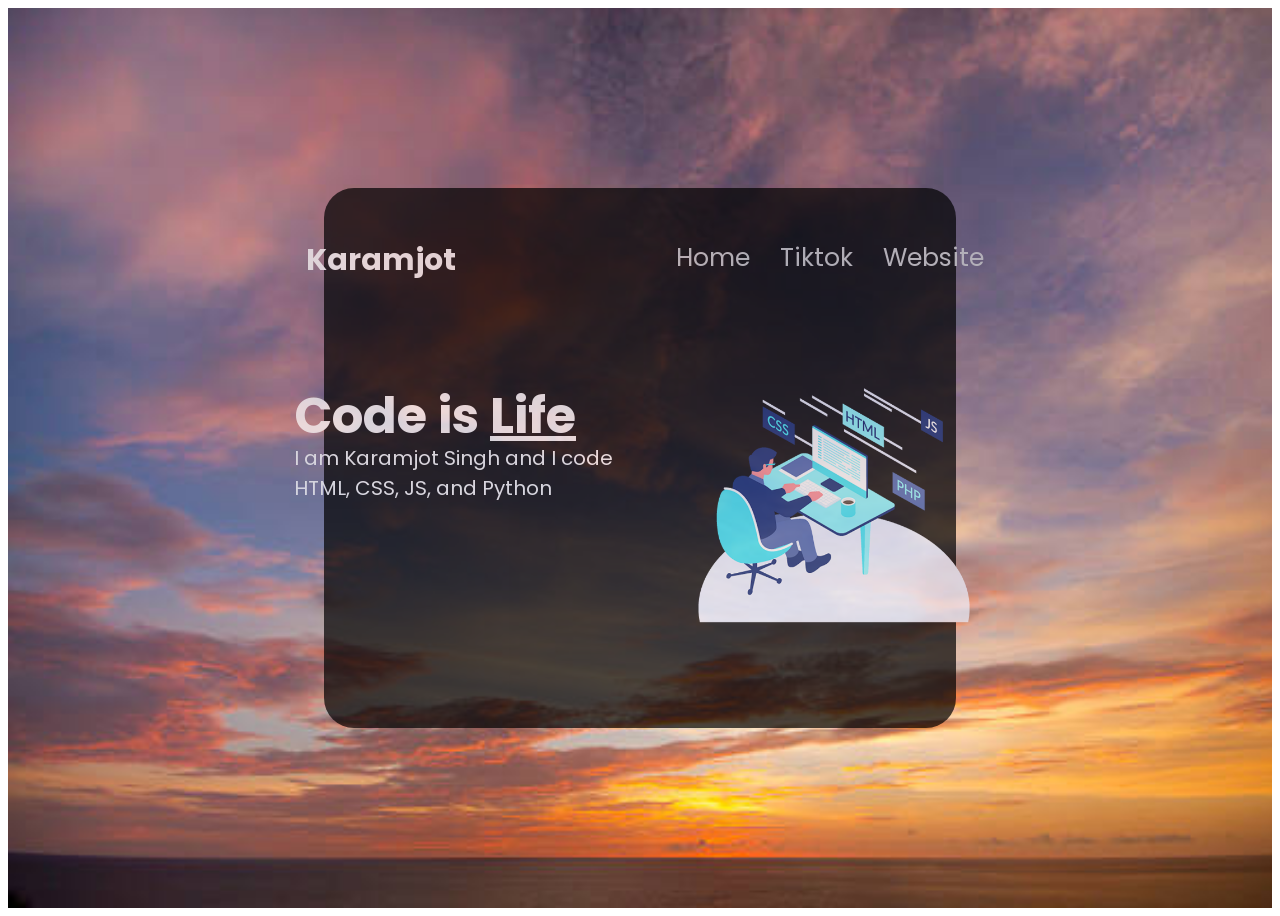
<file: portfolio/portfolio.html>
<!DOCTYPE html>
<html lang="en">
<head>
    <meta charset="UTF-8">
    <meta http-equiv="X-UA-Compatible" content="IE=edge">
    <meta name="viewport" content="width=device-width, initial-scale=1.0">
    <title>Portfolio</title>
    <link rel="stylesheet" href="index.css">
</head>
<body>
    <div class="main">
        <div class="main2">
            <h2 class="desc">Karamjot</h2>
            <a href="portfolio.html" class="site">Home</a>
            <a href="https://www.tiktok.com/@uswebsites?is_from_webapp=1&sender_device=pc" class="site">Tiktok</a>
            <a href="https://www.nextstoprepublic.com" class="site">Website</a>
            <div class="code2">
                <h1 class="code">Code is <span>Life</span></h1>
            </div>
            <div class="code3">
                <p class="code1">I am Karamjot Singh and I code<br> HTML, CSS, JS, and Python</p>

            </div>
            <div class="image">
                <img src="trans.png" alt="" class="image1">
            </div>
        </div>
       
    </div>
</body>
</html>
</file>
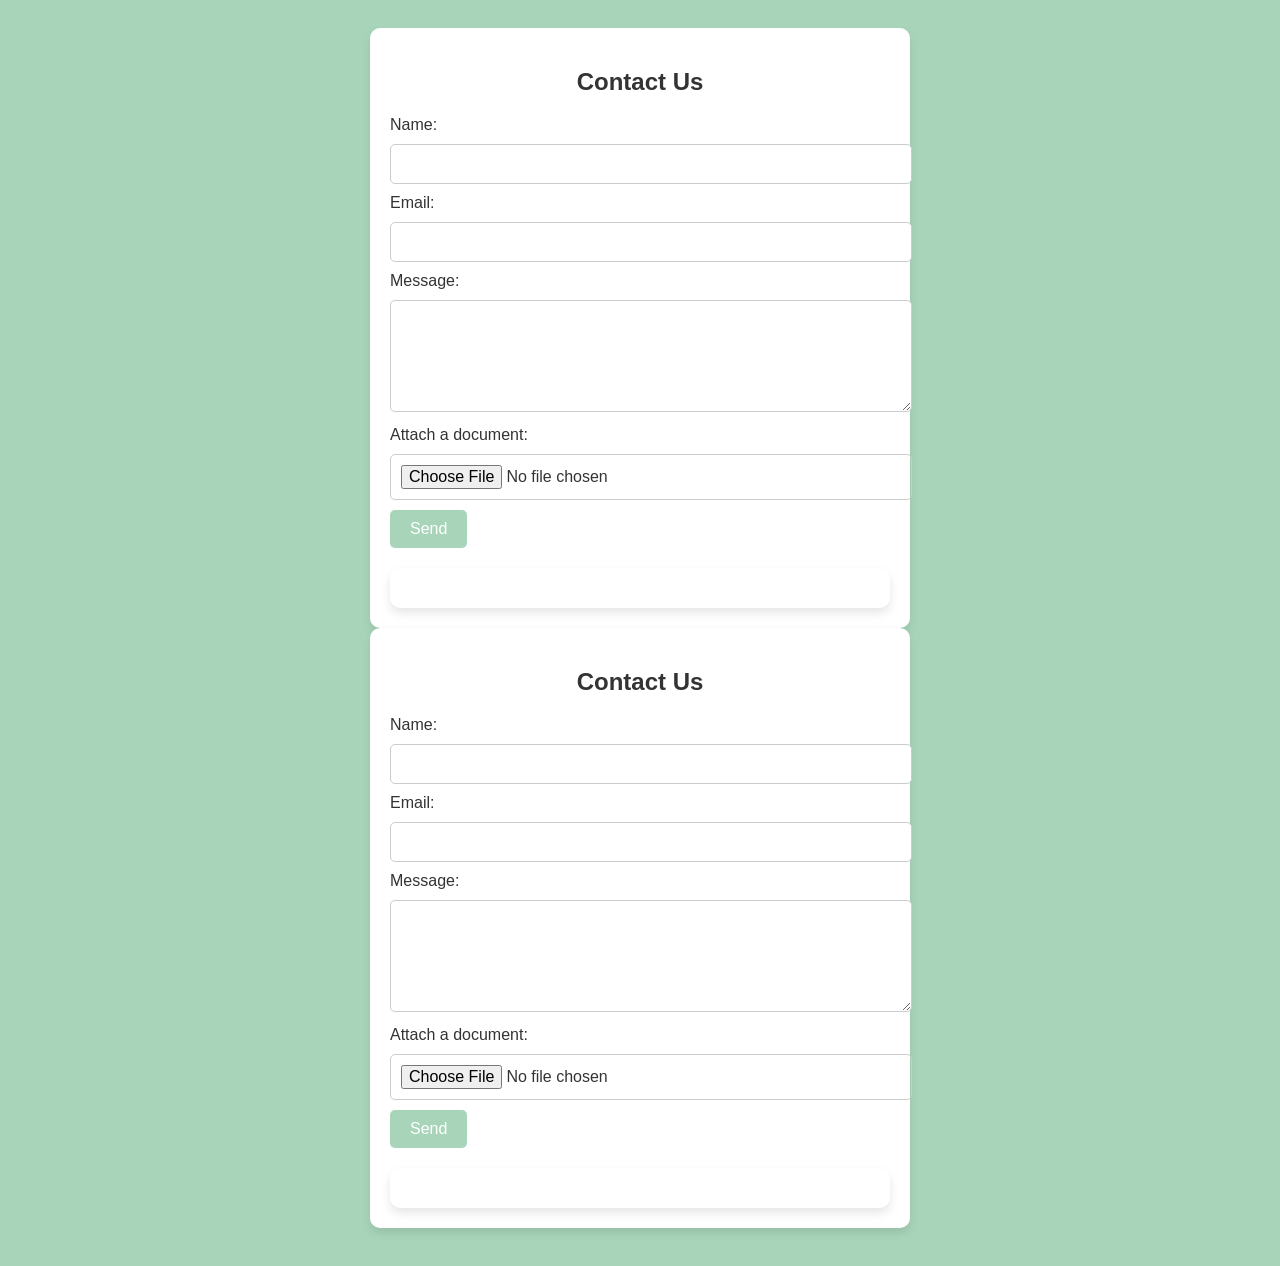
<file: USWesbite/applyf.html>
<!DOCTYPE html>
<html lang="en">

<head>
    <meta charset="UTF-8">
    <meta name="viewport" content="width=device-width, initial-scale=1.0">
    <title>Contact Us</title>
    <link rel = "stylesheet" type = "text/css" href ="styles.css">

    <style>
        body {
            font-family: Arial, sans-serif;
            background-color: #A8D5BA;
            color: white;
            padding: 20px;
        }

        div {
            max-width: 500px;
            margin: 0 auto;
            background-color: white;
            color: #333;
            border-radius: 10px;
            padding: 20px;
            box-shadow: 0 5px 10px rgba(0, 0, 0, 0.1);
        }

        h2 {
            text-align: center;
            margin-bottom: 20px;
        }

        label {
            display: block;
            margin-bottom: 10px;
        }

        input[type="text"],
        input[type="email"],
        textarea,
        input[type="file"] {
            width: 100%;
            padding: 10px;
            margin-bottom: 10px;
            border: 1px solid #ccc;
            border-radius: 5px;
            font-size: 16px;
        }

        input[type="submit"] {
            background-color: #A8D5BA;
            color: white;
            padding: 10px 20px;
            border: none;
            border-radius: 5px;
            cursor: pointer;
            font-size: 16px;
        }

        input[type="submit"]:hover {
            background-color: #8BC4A0;
        }

        #status {
            text-align: center;
            margin-top: 20px;
        }
    </style>
</head>

<body>

    <div>
        <h2>Contact Us</h2>
        <form id="contact-form" enctype="multipart/form-data">
            <label for="user_name">Name:</label>
            <input type="text" id="user_name" name="user_name" required>

            <label for="user_email">Email:</label>
            <input type="email" id="user_email" name="user_email" required>

            <label for="message">Message:</label>
            <textarea id="message" name="message" rows="5" required></textarea>

            <label for="attachment">Attach a document:</label>
            <input type="file" id="attachment" name="attachment" >

            <input type="submit" value="Send">
        </form>
        <div id="status"></div>
    </div>

    <script src="https://cdn.emailjs.com/dist/email.min.js"></script>
    <script>
        emailjs.init("rh0pbZ53FEeSb1lm0");

        document.getElementById('contact-form').addEventListener('submit', function (event) {
            event.preventDefault();

            emailjs.sendForm('service_osjkaib', 'template_nafuhhi', this)
                .then(function () {
                    document.getElementById('status').innerHTML = "Message sent!";
                    document.getElementById('contact-form').reset();
                }, function (error) {
                    document.getElementById('status').innerHTML = "Failed to send message: " + error.text;
                });
        });
    </script>

</body>

</html>

<!DOCTYPE html>
<html lang="en">

<head>
    <meta charset="UTF-8">
    <meta name="viewport" content="width=device-width, initial-scale=1.0">
    <title>Contact Us</title>
    <style>
        /* Your CSS styles here */
    </style>
</head>

<body>

    <div>
        <h2>Contact Us</h2>
        <form id="contact-form">
            <label for="user_name">Name:</label>
            <input type="text" id="user_name" name="user_name" required>

            <label for="user_email">Email:</label>
            <input type="email" id="user_email" name="user_email" required>

            <label for="message">Message:</label>
            <textarea id="message" name="message" rows="5" required></textarea>

            <label for="attachment">Attach a document:</label>
            <input type="file" id="attachment" name="attachment">

            <input type="submit" value="Send">
        </form>
        <div id="status"></div>
    </div>

    <script src="https://cdn.emailjs.com/dist/email.min.js"></script>
    <script>
        emailjs.init("rh0pbZ53FEeSb1lm0"); // Replace with your EmailJS user ID

        document.getElementById('contact-form').addEventListener('submit', function (event) {
            event.preventDefault();

            const formData = new FormData(this);

            // Use the EmailJS sendForm method
            emailjs.sendForm('service_osjkaib', 'template_nafuhhi', formData)
                .then(function () {
                    document.getElementById('status').innerHTML = "Message sent!";
                    document.getElementById('contact-form').reset();
                }, function (error) {
                    document.getElementById('status').innerHTML = "Failed to send message: " + error.text;
                });
        });
    </script>

</body>

</html>
</file>
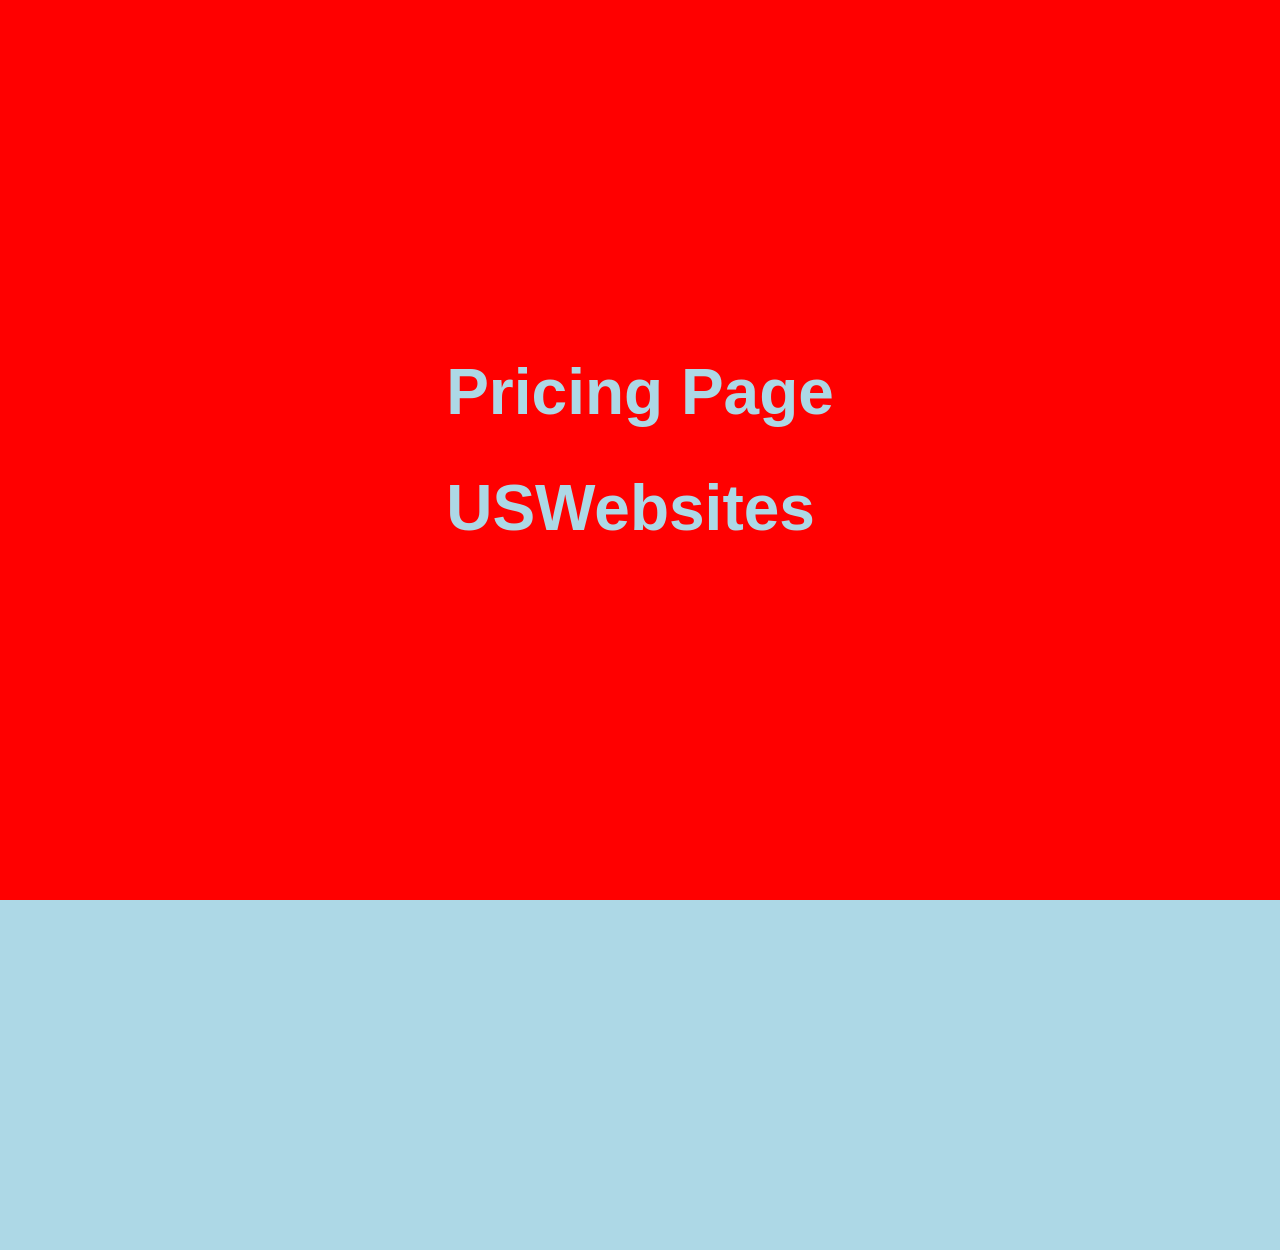
<file: USWesbite/pricing.html>
<!DOCTYPE html>
<html lang="en">
<head>
    <meta charset="UTF-8">
    <meta http-equiv="X-UA-Compatible" content="IE=edge">
    <meta name="viewport" content="width=device-width, initial-scale=1.0">
    <title>Document</title>
    <script src="https://cdnjs.cloudflare.com/ajax/libs/gsap/3.5.1/gsap.min.js" integrity="sha512-IQLehpLoVS4fNzl7IfH8Iowfm5+RiMGtHykgZJl9AWMgqx0AmJ6cRWcB+GaGVtIsnC4voMfm8f2vwtY+6oPjpQ==" crossorigin="anonymous"></script>
    <link rel = "stylesheet" type = "text/css" href ="styles.css">

<!--Start of Tawk.to Script-->
<script type="text/javascript">
  var Tawk_API=Tawk_API||{}, Tawk_LoadStart=new Date();
  (function(){
  var s1=document.createElement("script"),s0=document.getElementsByTagName("script")[0];
  s1.async=true;
  s1.src='https://embed.tawk.to/64e0de5994cf5d49dc6b592d/1h87693ii';
  s1.charset='UTF-8';
  s1.setAttribute('crossorigin','*');
  s0.parentNode.insertBefore(s1,s0);
  })();
  </script>
  <!--End of Tawk.to Script-->
</head>
<body>
    <style>
        body {
           height: 500px;
            font-family: Arial, Helvetica, sans-serif;
            
        }
        .main {
    background-color: lightblue;
    background-size: cover;
    background-position: center;
    position: absolute; /* Set the .main section to absolute positioning */
    top: 0;
    left: 0;
    width: 100%;
    height: 600px;
    z-index: -1; /* Set the z-index to a lower value to place it behind everything */
    text-align: center;
    color: white;
    border-radius: 0px 0px 300px 300px;

}      
nav {
      background-color: lightblue;
      color: lightblue;
      padding: 10px;
      height: 100px;
      margin-top: 10px;
      display: flex;
      justify-content: space-between;
      align-items: center;
      border-radius: 15px;
      width: 450px;
      box-shadow: 5px 5px 10px 2px rgba(0, 0, 0, 0.3);

    }

    nav ul {
      list-style-type: none;
      margin: 0;
      padding: 0;
      display: flex;
      align-items: center;
    }

    nav ul li {
      margin-right: 10px;
    }

    nav ul li a {
      color: red;
      text-decoration: none;
      padding: 5px;
    }

        .one {
            height:750px;
            width: 300px;
            padding: 30px;
            background-color: red;
            border-radius: 15px;
            margin-left: auto;
            margin-right: auto;
            display: block;
            margin-top: 80px;
            transition: transform 0.3s ease;
            box-shadow: 5px 5px 10px 2px rgba(0, 0, 0, 0.3);
        }
                    .one:hover {
            transform: scale(1.1);
        }
        .oneh {
            text-align: center;
            color: lightblue;
            font-family: Arial, Helvetica, sans-serif;
            font-size: 40px;
        }
        .onep {
            text-align: center;
            color: lightblue;
            font-family: Arial, Helvetica, sans-serif;
            font-size: 14px;
        }
        .greencheck {
            color: green;
            font-size: 24px;
        }
        .check {
            color: lightblue;
            font-family: Arial, Helvetica, sans-serif;
        }
        .button1 {
            color: red;
      font-size: 25px;
      font-weight: 300;
      text-decoration: none;
      padding: 15px 30px;
      border: 2px solid red;
      background-color: lightblue;
      border-radius: 50px;
      margin-bottom: 90px;
      font-family: Arial, Helvetica, sans-serif;
        }
        .slash-over {
            position: relative;
            display: inline-block;
            text-decoration: line-through;

        }

        .slash-over::before {
            content: "";
            position: absolute;
            top: 50%;
            left: 58px;
            transform: translateY(-50%);
            color: red; /* You can change the color to your preference */
            font-size: 80px; /* You can adjust the font size as needed */
        }
        .onex {
            font-size: 50px;
            font-family: Arial, Helvetica, sans-serif;
            text-align: center;
            color: red;
        }
        .container {
            display: flex;
        }
        .logo {
            width: 100px;
            height: 100px;
        }
        
.b {
    background-color: red;
    height: 30px;
    width: 200px;
    border-radius: 10px 10px 0px 0px;
    font-size: 30px;
    font-family: Arial, Helvetica, sans-serif;
    text-align: center;
    margin-top: -60px;
    color: lightblue;
    font-weight: 600;
    box-shadow: 5px 5px 10px 2px rgba(0, 0, 0, 0.3);

}
.check1 {
    color: red;
    text-align: center; /* This will center the text inside the .check1 div */
}

.check-container {
    display: flex;
    gap: 90px;
    justify-content: center; /* This will center the .check1 div inside the .check-container */
}
.main2 {
    background-color: red;
    background-size: cover;
    background-position: center;
    position: absolute; /* Set the .main section to absolute positioning */
    top: 750px;
    left: 0;
    width: 100%;
    height: 500px;
    z-index: -1; /* Set the z-index to a lower value to place it behind everything */
    text-align: center;
    color: white;
    border-radius: 300px 300px 0px 0px;
}
@media screen and (max-width: 600px) {
  .main {
    height: 1500px;
  }
  .main2 {
    height: 1200px;
  margin-top: 1000px;
  }
  nav {
    width: 100%;
    margin-left: -30px;
  }

  /* Set the logo size to 80px by 80px */
  .logo {
    width: 80px;
    height: 80px;
    margin: 1px auto; /* Center the logo vertically and horizontally */
  }
      .slideshow-container {
        width: 100%;
        height: 300px; /* Adjust the height as needed for the phone screen */
      }

      .slide {
        left: 0; /* Ensure slides are shown properly on phones */
      }

      .img-one {
        width: 100%;
        height: auto; /* Adjust the image size for phones */
      }

      .title-head,
      .title-head1,
      .head2,
      .intro-text {
        font-size: 30px; /* Adjust the font sizes for better readability on phones */
      }
      .check-container {
        display: block;
        gap: 40px;
      }

     


      .button-1,
      .button-2,
      .get-start {
        font-size: 18px; /* Adjust the button font size for phones */
        padding: 10px 20px; /* Adjust the button padding for phones */
      }
      .intro-text {
        font-size: 16px; /* Adjust the intro-text font size for phones */
        padding: 10px; /* Adjust the intro-text padding for phones */
        text-align: center; /* Center the text horizontally */
        margin-left: auto;
        margin-right: auto;
        display: block;
        justify-content: center;
        align-items: center; /* Center the text vertically */
        overflow: auto; /* Add scrollbars when content exceeds the available space */
        max-height: 100%; /* Ensure .intro-text does not exceed the .intro height */
        margin-left: 39px;
      }
      .intro {
        height: 100%; /* Adjust the height of .intro for smaller phones */
        width: 100%;
        position: fixed;

      }
      .intro-text-wrapper {
        overflow: auto; /* Add scrollbars when content exceeds the available space */
        height: 100%; /* Ensure the wrapper takes the full height of .intro */
      }
    }
        @media screen and (max-width: 1180px) {
            .container {
                display: block;
            }
        }
        @media screen and (max-width: 1224px){
            

      .title-head {
        margin-top: -30px;
      }

      .nav-list li {
        margin-right: 10px;
      }
        }
    </style>
    <section class="main"></section>
    <center>
     <nav>
        <ul class="nav-list">
          <li>
            <a href="USWebsite.html" class="hi">
              <img src="logo.png" class="logo" alt="Logo">
            </a>
          </li>
          <li><a href="menu.html">Get A Website</a></li>
          <li><a href="pricing.html">Pricing</a></li>
          <li><a href="tel:(417) 619-4914">Contact</a></li>
          <li><a href="mailto: uswebsitesco@gmail.com">Eamil</a></li>
        </ul>
      </nav>
    </center>
      <div class="check-container">
      <p class="check1"><span class="greencheck">&#10004;</span> All done for you</p>
      <p class="check1"><span class="greencheck">&#10004;</span> No hidden costs</p>
      <p class="check1"><span class="greencheck">&#10004;</span> It's more than a website</p>
    </div>

    <div class="container">
    <section class="one">
    <center><div class="slash-over onex">$599</div></center>
        <h1 class="oneh">$199 one time </h1>
        <p class="onep">In addition to the initial one-time payment of $199, there is a recurring monthly fee of $10. </p>
        <p class="check"><span class="greencheck">&#10004;</span> Built-for-you website or online store</p>
        <p class="check"><span class="greencheck">&#10004;</span>Domain for 2 years</p>
        <p class="check"><span class="greencheck">&#10004;</span>Custom Domain</p>
        <p class="check"><span class="greencheck">&#10004;</span>secure hosting</p>
        <p class="check"><span class="greencheck">&#10004;</span> 30-day money back guarantee</p>
        <p class="check"><span class="greencheck">&#10004;</span>1-on-1 editing</p>
        <p class="check"><span class="greencheck">&#10004;</span> Ready in 10 days</p><br><br>
        <center><a href="STRIPE_LINK" class="button1">Get Started</a></center>

    </section>
    <section class="one">
        <center><div class="slash-over onex">$799</div></center>
            <h1 class="oneh">$349 one time </h1>
            <p class="onep">In addition to the initial one-time payment of $349, there is a recurring monthly fee of $8.49. </p>
            <p class="check"><span class="greencheck">&#10004;</span> Built-for-you website or online store</p>
            <p class="check"><span class="greencheck">&#10004;</span>Domain for 4 years</p>
            <p class="check"><span class="greencheck">&#10004;</span>Custom Domain</p>
            <p class="check"><span class="greencheck">&#10004;</span>secure hosting</p>
            <p class="check"><span class="greencheck">&#10004;</span> 30-day money back guarantee</p>
            <p class="check"><span class="greencheck">&#10004;</span>Tailored integrations designed to convert visitors into customers: including live chat, sophisticated design options, lead capture features, multimedia enhancements, and much more.</p>

            <p class="check"><span class="greencheck">&#10004;</span> Ready in 10 days</p><br><br>
            <center><a href="STRIPE_LINK" class="button1">Get Started</a></center>
    
        </section>
        <section class="one">
            <center><div class="b">Best Value</div></center>
            <center><div class="slash-over onex">$899</div></center>
                <h1 class="oneh">$599 one time </h1>
                <p class="onep">In addition to the initial one-time payment of $599, there is a recurring monthly fee of $7.49. </p>
                <p class="check"><span class="greencheck">&#10004;</span> Built-for-you website or online store</p>
                <p class="check"><span class="greencheck">&#10004;</span>Domain for 2 years</p>
                <p class="check"><span class="greencheck">&#10004;</span>Custom Domain</p>
                <p class="check"><span class="greencheck">&#10004;</span>secure hosting</p>
                <p class="check"><span class="greencheck">&#10004;</span>Sell Stuff online</p>
                <p class="check"><span class="greencheck">&#10004;</span> 30-day money back guarantee</p>
                <p class="check"><span class="greencheck">&#10004;</span>Tailored integrations designed to convert visitors into customers: including live chat, sophisticated design options, lead capture features, multimedia enhancements, and much more.</p>

                <p class="check"><span class="greencheck">&#10004;</span> Ready in 10 days</p><br><br>
                <center><a href="STRIPE_LINK" class="button1">Get Started</a></center>
        
            </section>
            <section class="main2"></section>
    </div>
    <div class="intro">
    <div class="intro-text">
      <h1 class="hide">
        <span class="text">Pricing Page </span>
      </h1>
      <h1 class="hide">
        <span class="text">USWebsites </span>
      </h1>
      
    </div>
  </div>
  <div class="slider"></div>
  <script src="app.js"></script>

  <script>
   

    const tl = gsap.timeline({ defaults: { ease: "power1.out" } });

tl.to(".text", { y: "0%", duration: 1, stagger: 0.25 });
tl.to(".slider", { y: "-100%", duration: 1.5, delay: 0.5 });
tl.to(".intro", { y: "-110%", duration: 1 }, "-=1");
  </script>
</body>
</html>
</file>
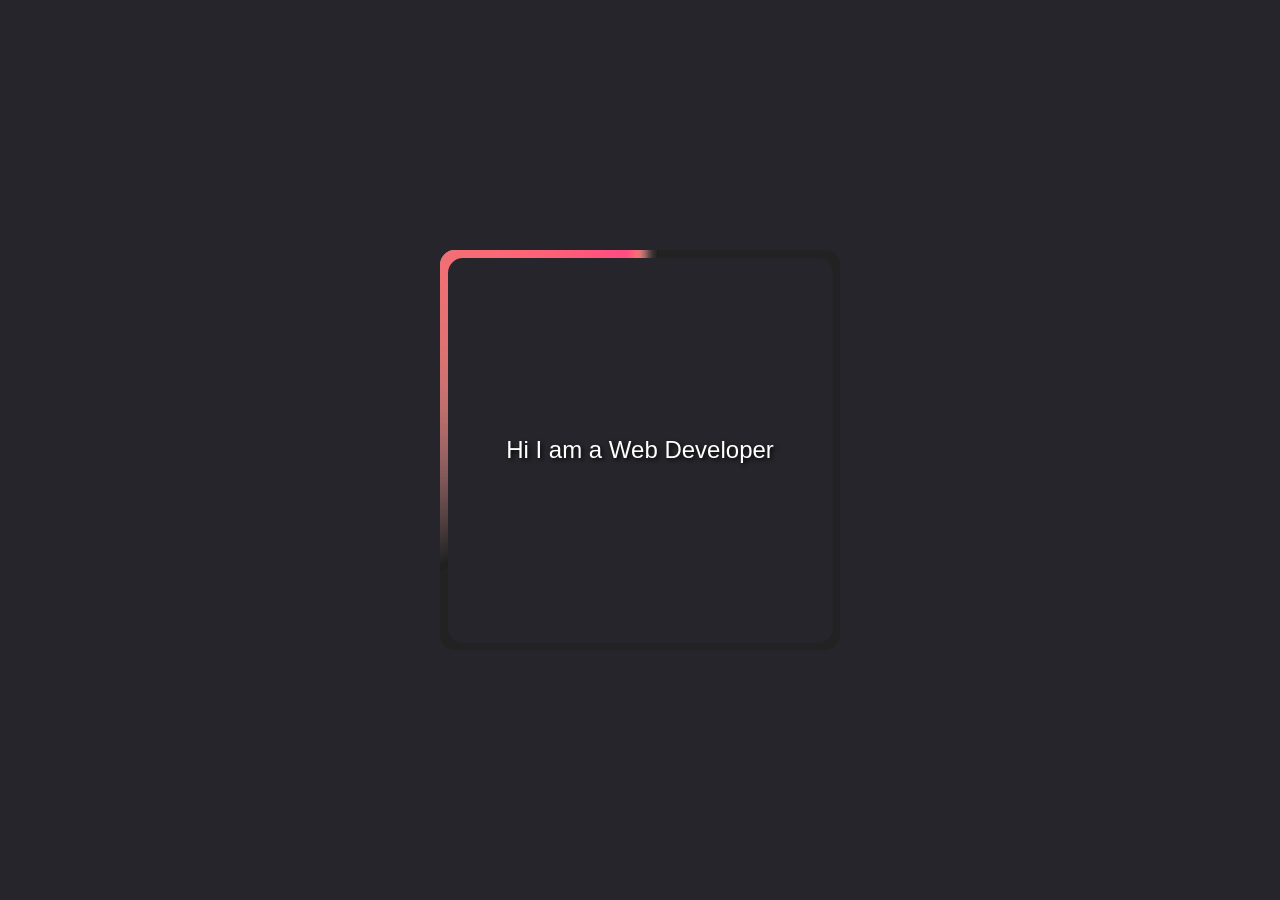
<file: USWesbite/test.html>
<!DOCTYPE html>
<html lang="en">
<head>
    <meta charset="UTF-8">
    <meta http-equiv="X-UA-Compatible" content="IE=edge">
    <meta name="viewport" content="width=device-width, initial-scale=1.0">
    <title>Document</title>
</head>
<body>
    <style>
        * {
            margin: 0;
            padding: 0;
        }
        body {
            display: flex;
            justify-content: center;
            align-items: center;
            min-height: 100vh;
            background: #25252b;
        }
        .container {
            height: 400px;
            width: 400px;
            background: #222;
            border-radius: 15px;
            position: relative;
            overflow: hidden;
            display: flex;
            justify-content: center;
            align-items: center;
        }
        .container .cover {
            position: absolute;
            height: 385px;
            width: 385px;
            background: #25252b;
            border-radius: 15px;
        }
        .container span {
            position: absolute;
            inset: -100px;
        }
        span:nth-child(1) {
            background: conic-gradient(
                transparent, transparent, transparent, #0bf
            );
            filter: blur(8px);
            animation: Rotation 4s linear infinite;
        }
        @keyframes Rotation {
            0% {
                transform: rotate(0deg);
            }
            100% {
                transform: rotate(360deg);
            }
        }
        span:nth-child(2) {
            background: conic-gradient(
                transparent, transparent, transparent, #ff4484
            );
            filter: blur(8px);
            animation: Rotation 4s linear infinite;
            animation-delay: -2s;
        }
        span:nth-child(3) {
            background: conic-gradient(
                transparent, transparent, transparent, #ffeb3b
            );
            filter: blur(8px);
            animation: Rotation 4s linear infinite;
            animation-delay: -3s;
        }
        span:nth-child(4) {
            background: conic-gradient(
                transparent, transparent, transparent, #ff4484
            );
            filter: blur(8px);
            animation: Rotation 4s linear infinite;
            animation-delay: -5s;
        }
        .text {
            position: absolute;
            font-family: 'Arial', sans-serif;
            font-size: 24px;
            color: #fff;
            text-shadow: 2px 2px 4px rgba(0, 0, 0, 0.8);
        }
    </style>
    <div class="container">
        <span></span>
        <span></span>
        <span></span>
        <span></span>
        <div class="cover"></div>
        <div class="text">Hi I am a Web Developer</div>
    </div>
</body>
</html>
</file>
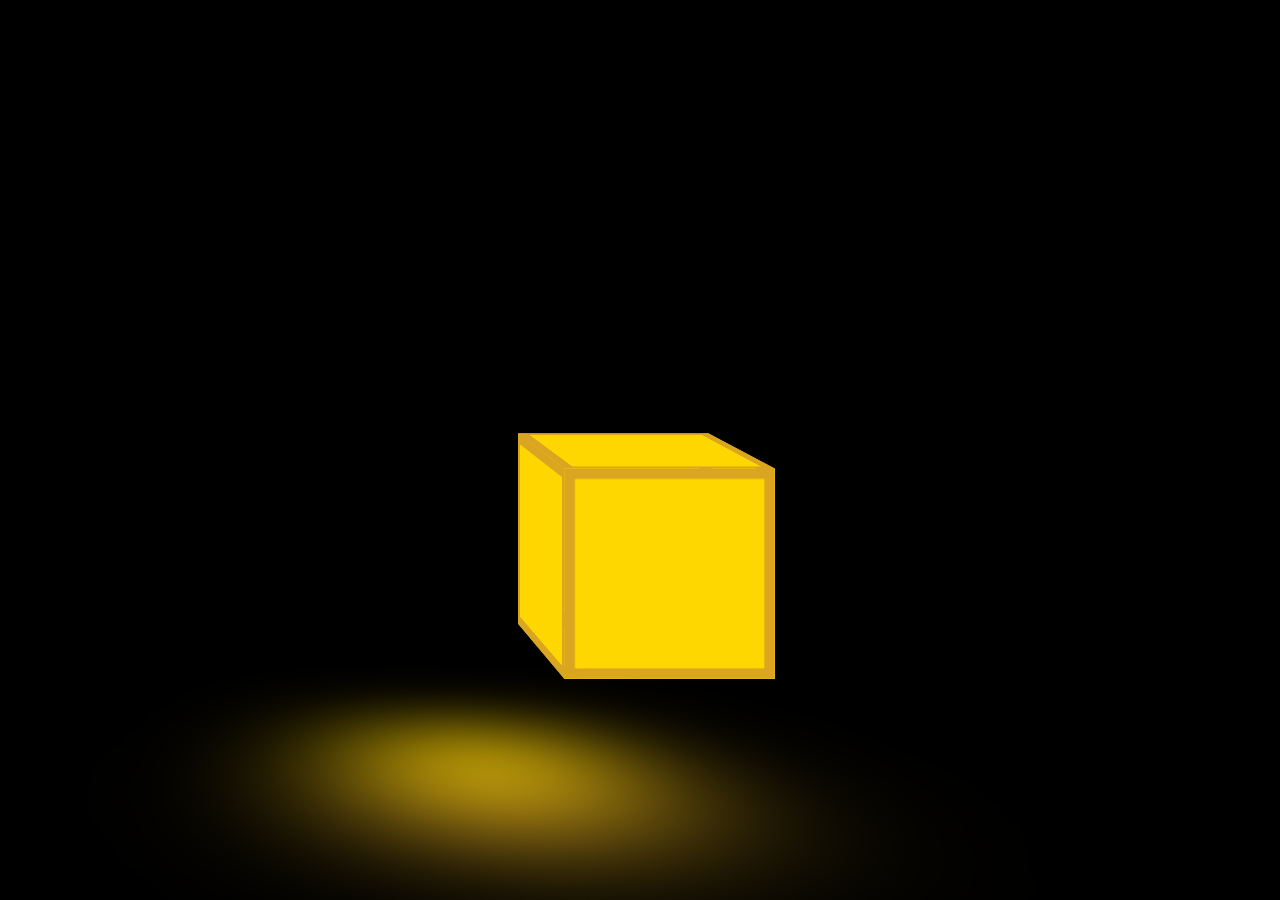
<file: USWesbite/test2.html>
<!DOCTYPE html>
<html lang="en">
<head>
    <meta charset="UTF-8">
    <meta http-equiv="X-UA-Compatible" content="IE=edge">
    <meta name="viewport" content="width=device-width, initial-scale=1.0">
    <title>Document</title>
</head>
<body>
    <style>
        * {
            padding: 0;
            margin: 0;
            box-sizing: border-box;
            font-size: 100px;
        }
        body {
            min-width: 100%;
            min-height: 100vh;
            display: flex;
            align-items: center;
            justify-content: center;
            background: black;
            perspective: 20em;
            perspective-origin: 77px 100px;
        }
        .cube { 
            position: relative;
            transform-style: preserve-3d;
            display: flex;
            align-items: center;
            justify-content: center;
            animation: animate 15s linear infinite;
        }
        @keyframes animate {
            to {
                transform: rotateY(360deg);
            }
        }
        .shadow {
            position: absolute;
            background: gold;
            width: 2em;
            height: 2em;
            transform: translateZ(-130px)
            rotateX(90deg) rotateZ(3deg);
            bottom: 0em; left: 4em;
            box-shadow: 0 120px 100px 10px goldenrod,
                        50px 120px 200px 10px goldenrod;
            filter: blur(100px);
        }
        .top , .bottom , .left , .right , .front , .back {
            height: 2em;
            width: 2em;
            background: gold;
            position: absolute;
            top: 0;
            bottom: 0;
            box-shadow: 0 0 0px 10px goldenrod inset,
                        0 0 0 2em gold inset;
        }
        .front {
            transform: translateZ(1em);
        }
        .back {
            transform: translateZ(-1em);
        }
        .top {
            transform: translateY(-1em) rotateX(90deg);
        }
        .bottom {
            transform: translateY(1em) rotateX(90deg);
        }
        .right {
            transform: translateX(1em) rotateY(90deg);
        }
        .left {
            transform: translateX(-1em) rotateY(90deg);
        }
    </style>
    <div class="cube">
        <div class="top"></div>
        <div class="bottom"></div>
        <div class="left"></div>
        <div class="right"></div>
        <div class="front"></div>
        <div class="back"></div>
    </div>
    <div class="shadow">

    </div>
</body>
</html>
</file>
<file: portfolio/index.css>
@import url('https://fonts.googleapis.com/css2?family=Poppins&display=swap');

body {
    font-family: 'Poppins', sans-serif; 
}


.main {
    background-image: url('istockphoto-187484756-612x612.jpg');
    background-size: cover;
    background-repeat: no-repeat;
    height: 100vh;
    display: flex;
    align-items: center;
    justify-content: center;
}

.main2 {
    display: flex;
    align-items: center;
    justify-content: center;
    background-color: black;
    width: 50%;
    height: 60%;
    border-radius: 30px;
    opacity: 0.7;
    color: white;
}
.desc {
    margin-right: 50px;
    margin-top: -200px;
}
.site {
    text-decoration: none;
    color: lightgray;
    margin-top: -220px;
    margin-left: 30px;
    margin-right: -10px;
    cursor: pointer;
}
.code {
    margin-left: -370px;
    color: white;
    margin-top: -50px;
}
span {
    text-decoration: underline;
    color: lightgr;
}
.code1 {
    margin-left: -370px;
    margin-top: 50px;
}
.image1 {
    width: 200px;
    margin-left: -50px;
    margin-top: 50px;
}

@media  screen and (min-width: 1200px) {
    .main {
        background-image: url('istockphoto-187484756-612x612.jpg');
        background-size: cover;
        background-repeat: no-repeat;
        height: 100vh;
        display: flex;
        align-items: center;
        justify-content: center;
    }
    .main2 {
        display: flex;
        align-items: center;
        justify-content: center;
        background-color: black;
        width: 50%;
        height: 60%;
        border-radius: 30px;
        opacity: 0.7;
        color: white;
    }
    .desc {
        font-size: 50px;
        margin-top: -450px;
        margin-right: 200px;
    }
    .site {
        margin-top: -490px;
        font-size: 30px;
        margin-left: 50px;
        margin-right: -10px;
    }
    .code {
        font-size: 50px;
        margin-left: -810px;
    }
    .code1 {
        font-size: 20px;
        margin-left: -810px;
    }
    .image1 {
        width: 350px;
        margin-left: -290px;
    }
}
@media screen and (min-width: 1000px) {
    
}
    .desc {
        font-size: 30px;
        margin-left: 20px;
        margin-top: -370px;
    }
    .site {
        font-size: 25px;
        margin-top: -400px;
        margin-left: 20px;
        margin-right: 10px;
    }
    .code {
        margin-left: -700px;
    }
    .code1 {
        margin-left: -700px;
    }
    .image1 {
        width: 280px;
        margin-left: -300px;
        margin-top: 100px;
    }
@media screen and (min-width: 650px) and (max-width: 950px) {
   .main2 {
    width: 700px;
   }
   .code {
    margin-left: -600px;
   }
   .code1 {
    margin-left: -600px;
   }

    
}
@media screen and (max-width: 600px) {
    .main2 {
        width: 90%; /* Adjust width as necessary */
        max-width: 340px; /* Maximum width for smaller screens */
        margin: 0 auto; /* Center the container */
        padding: 20px; /* Add padding to the container */
    }

    .desc {
        font-size: 20px;
        margin-left: 00px; /* Adjust margin for better positioning */
    }

    .site {
        font-size: 15px;
        margin-top: -390px;
        margin-left: 5px; /* Adjust margin for better positioning */
    }

    .code {
        font-size: 30px;
        margin-left: -340px; /* Adjust margin for better positioning */
    }

    .code1 {
        width: 300px; /* Set a specific width for better display */
        margin-left: -340px; /* Adjust margin for better positioning */
        margin-top: 90px;
    }

    .image1 {
        width: 150px;
        margin-top: 250px;
        margin-left: -250px; /* Adjust margin for better positioning */
    }
}
</file>
<file: USWesbite/styles.css>
.intro {
    background: red;
    position: fixed;
    top: 0;
    left: 0;
    width: 100%;
    height: 100%;
    display: flex;
    justify-content: center;
    align-items: center;
  }
  .slider {
    background: lightblue;
    position: fixed;
    top: 0;
    left: 0;
    width: 100%;
    height: 100%;
    transform: translateY(100%);
  }
  
  .intro-text {
    color: rgb(233, 233, 233);
    font-family: "Heebo", sans-serif;
    font-size: 2rem
  }
  
  .hide {
    background: red;
    overflow: hidden;
  }
  
  .hide span {
    transform: translateY(100%);
    display: inline-block;
    color: lightblue;
  }
</file>
